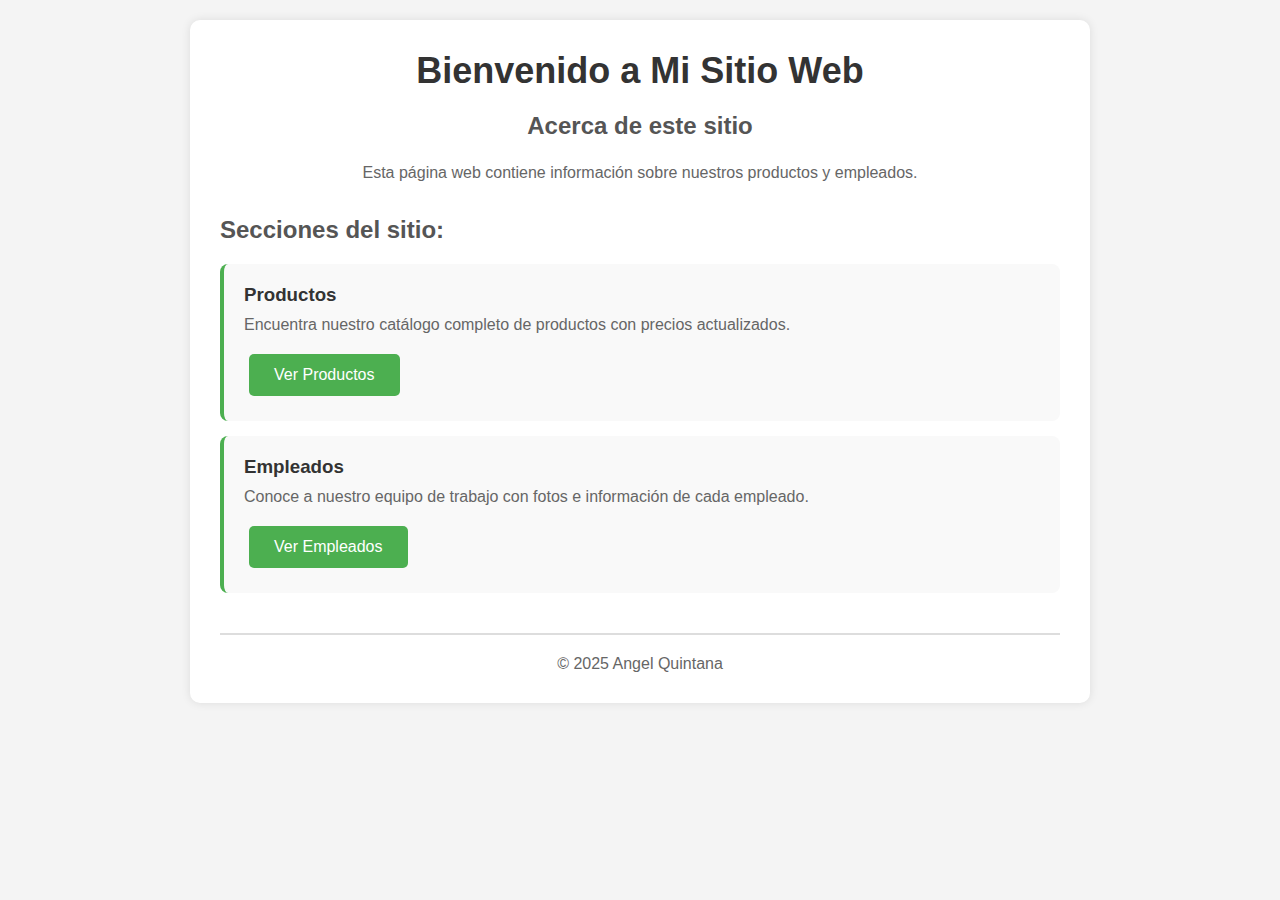
<file: index.html>
<!DOCTYPE html>
<html lang="es">
<head>
    <meta charset="UTF-8">
    <meta name="viewport" content="width=device-width, initial-scale=1.0">
    <title>Página Principal - Mi Sitio Web</title>
    <link rel="stylesheet" href="estilos.css">
</head>
<body>
    <div class="contenedor">
        <h1 class="titulo-animado">Bienvenido a Mi Sitio Web</h1>
        
        <div class="descripcion">
            <h2 class="subtitulo-animado">Acerca de este sitio</h2>
            <p>Esta página web contiene información sobre nuestros productos y empleados.</p>
        </div>

        <div class="navegacion">
            <h2 class="subtitulo-animado">Secciones del sitio:</h2>
            
            <div class="tarjeta">
                <h3>Productos</h3>
                <p>Encuentra nuestro catálogo completo de productos con precios actualizados.</p>
                <a href="productos.html">
                    <button class="boton-nav">Ver Productos</button>
                </a>
            </div>

            <div class="tarjeta">
                <h3>Empleados</h3>
                <p>Conoce a nuestro equipo de trabajo con fotos e información de cada empleado.</p>
                <a href="empleados.html">
                    <button class="boton-nav">Ver Empleados</button>
                </a>
            </div>
        </div>

        <footer>
            <p>© 2025 Angel Quintana</p>
        </footer>
    </div>
</body>
</html>
</file>
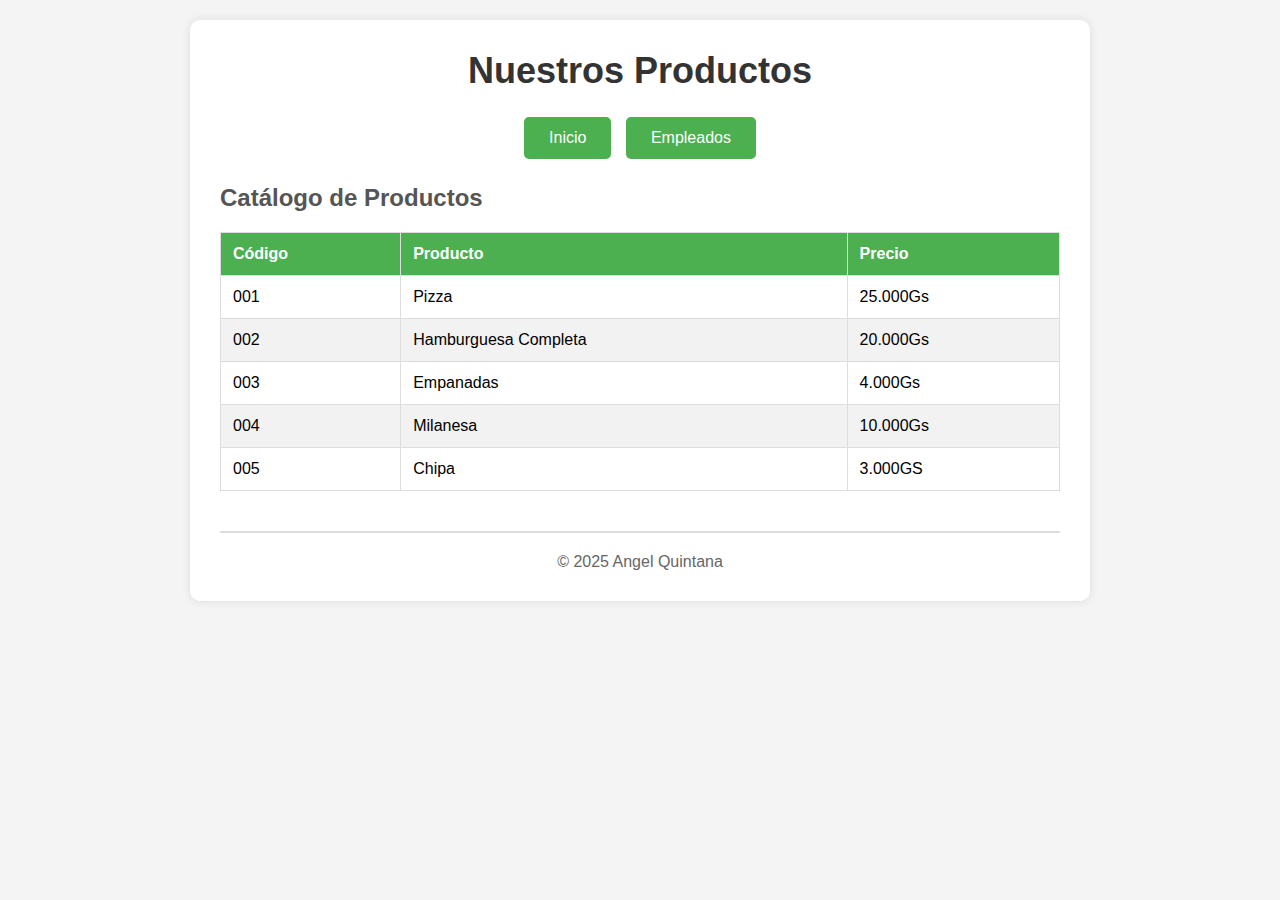
<file: productos.html>
<!DOCTYPE html>
<html lang="es">
<head>
    <meta charset="UTF-8">
    <meta name="viewport" content="width=device-width, initial-scale=1.0">
    <title>Productos - Mi Sitio Web</title>
    <link rel="stylesheet" href="estilos.css">
</head>
<body>
    <div class="contenedor">
        <h1 class="titulo-animado">Nuestros Productos</h1>

        <div class="menu-navegacion">
            <a href="index.html"><button class="boton-nav">Inicio</button></a>
            <a href="empleados.html"><button class="boton-nav">Empleados</button></a>
        </div>

        <h2 class="subtitulo-animado">Catálogo de Productos</h2>

               
          <table class="tabla-productos">
    <thead>
        <tr>
            <th>Código</th>
            <th>Producto</th>
            <th>Precio</th>
        </tr>
    </thead>
    <tbody>
        <tr>
            <td>001</td>
            <td>Pizza </td>
            <td>25.000Gs</td>
        </tr>
        <tr>
            <td>002</td>
            <td>Hamburguesa Completa</td>
            <td>20.000Gs</td>
        </tr>
        <tr>
            <td>003</td>
            <td>Empanadas</td>
            <td>4.000Gs</td>
        </tr>
        <tr>
            <td>004</td>
            <td>Milanesa</td>
            <td>10.000Gs</td>
        </tr>
        <tr>
            <td>005</td>
            <td>Chipa</td>
            <td>3.000GS</td>
        </tr>
    </tbody>
</table>

        <footer>
            <p>© 2025  Angel Quintana</p>
        </footer>
    </div>
</body>
</html>
</file>
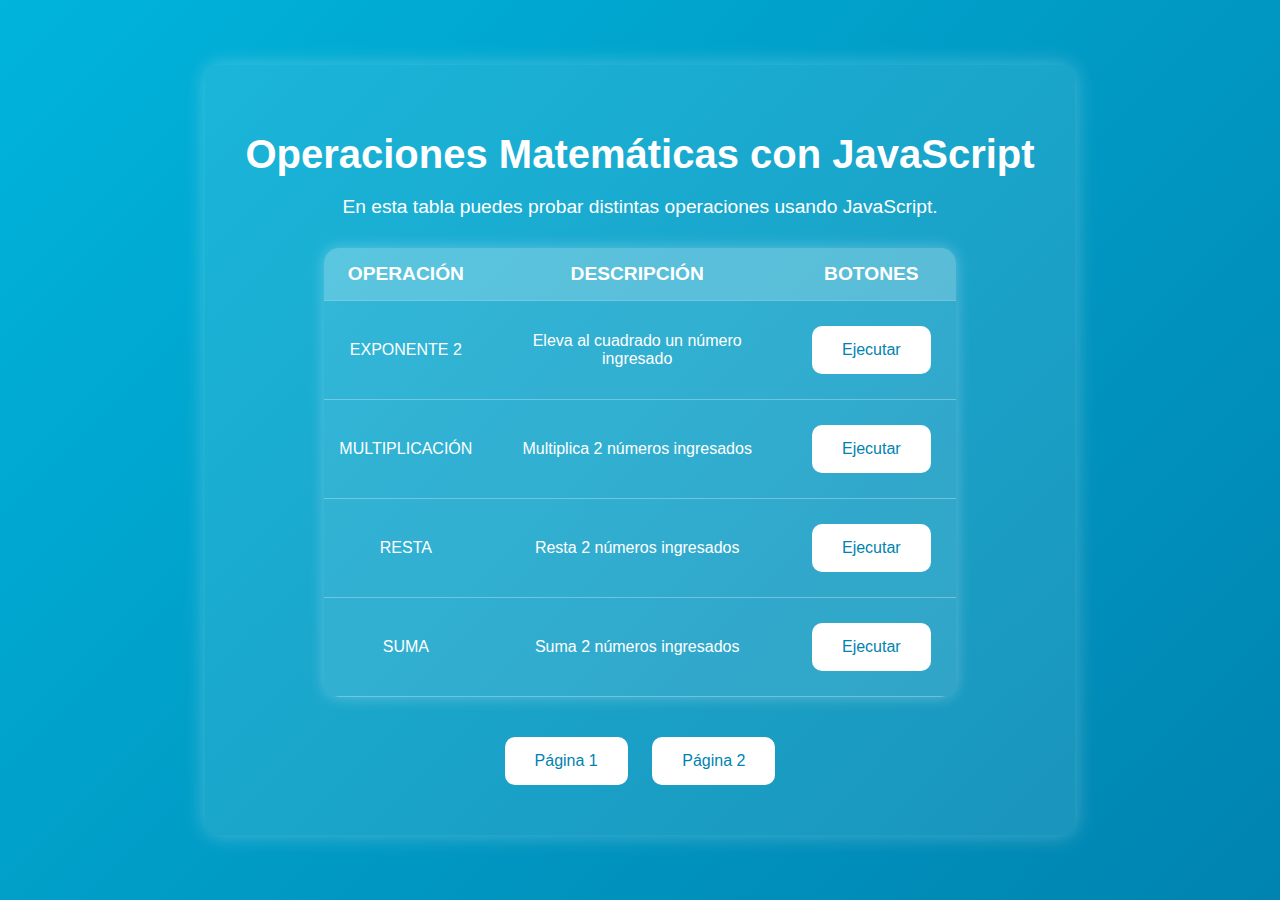
<file: tareaenclase3/pagina3.html>
<!DOCTYPE html>
<html lang="es">
<head>
  <meta charset="UTF-8">
  <meta name="viewport" content="width=device-width, initial-scale=1.0">
  <title>Página 3 - Operaciones JS</title>
  <link rel="stylesheet" href="styles.css">
</head>
<body>
  <div class="container">
    <h1>Operaciones Matemáticas con JavaScript</h1>
    <p>En esta tabla puedes probar distintas operaciones usando JavaScript.</p>

    <table class="tabla">
      <thead>
        <tr>
          <th class="encabezado animEnc1">OPERACIÓN</th>
          <th class="encabezado animEnc2">DESCRIPCIÓN</th>
          <th class="encabezado animEnc3">BOTONES</th>
        </tr>
      </thead>
      <tbody>
        <tr>
          <td>EXPONENTE 2</td>
          <td>Eleva al cuadrado un número ingresado</td>
          <td><button class="boton" onclick="exponente()">Ejecutar</button></td>
        </tr>
        <tr>
          <td>MULTIPLICACIÓN</td>
          <td>Multiplica 2 números ingresados</td>
          <td><button class="boton" onclick="multiplicacion()">Ejecutar</button></td>
        </tr>
        <tr>
          <td>RESTA</td>
          <td>Resta 2 números ingresados</td>
          <td><button class="boton" onclick="resta()">Ejecutar</button></td>
        </tr>
        <tr>
          <td>SUMA</td>
          <td>Suma 2 números ingresados</td>
          <td><button class="boton" onclick="suma()">Ejecutar</button></td>
        </tr>
      </tbody>
    </table>

    <div class="botones">
      <button class="boton" onclick="location.href='index.html'">Página 1</button>
      <button class="boton" onclick="location.href='pagina2.html'">Página 2</button>
    </div>
  </div>

  <script src="pagina3.js"></script>
</body>
</html>
</file>
<file: estilos.css>
/* Estilos generales */
* {
    margin: 0;
    padding: 0;
    box-sizing: border-box;
}

body {
    font-family: Arial, sans-serif;
    background-color: #f4f4f4;
    padding: 20px;
}

.contenedor {
    max-width: 900px;
    margin: 0 auto;
    background-color: white;
    padding: 30px;
    border-radius: 10px;
    box-shadow: 0 0 10px rgba(0,0,0,0.1);
}

/* Animación de títulos */
.titulo-animado {
    text-align: center;
    color: #333;
    font-size: 36px;
    margin-bottom: 20px;
    animation: aparecer 2s infinite;
}

@keyframes aparecer {
    0%, 100% {
        transform: scale(1);
        color: #333;
    }
    50% {
        transform: scale(1.1);
        color: #4CAF50;
    }
}

.subtitulo-animado {
    color: #555;
    margin: 20px 0;
    animation: deslizar 3s infinite;
}

@keyframes deslizar {
    0%, 100% {
        transform: translateX(0);
    }
    50% {
        transform: translateX(10px);
    }
}

/* Descripción */
.descripcion {
    text-align: center;
    margin-bottom: 30px;
}

.descripcion p {
    color: #666;
    font-size: 16px;
    line-height: 1.6;
}

/* Navegación */
.navegacion {
    margin: 30px 0;
}

.tarjeta {
    background-color: #f9f9f9;
    padding: 20px;
    margin: 15px 0;
    border-radius: 8px;
    border-left: 4px solid #4CAF50;
}

.tarjeta h3 {
    color: #333;
    margin-bottom: 10px;
}

.tarjeta p {
    color: #666;
    margin-bottom: 15px;
}

/* Botones de navegación */
.boton-nav {
    background-color: #4CAF50;
    color: white;
    padding: 12px 25px;
    border: none;
    border-radius: 5px;
    cursor: pointer;
    font-size: 16px;
    transition: all 0.3s;
    margin: 5px;
}

.boton-nav:hover {
    background-color: #45a049;
    transform: scale(1.05);
}

.boton-nav:active {
    transform: scale(0.95);
}

.menu-navegacion {
    text-align: center;
    margin: 20px 0;
}

/* Tabla de productos */
.tabla-productos {
    width: 100%;
    border-collapse: collapse;
    margin: 20px 0;
}

.tabla-productos thead {
    background-color: #4CAF50;
    color: white;
}

.tabla-productos th,
.tabla-productos td {
    padding: 12px;
    text-align: left;
    border: 1px solid #ddd;
}

.tabla-productos tbody tr:nth-child(even) {
    background-color: #f2f2f2;
}

.tabla-productos tbody tr:hover {
    background-color: #e8f5e9;
}

/* Galería de empleados */
.galeria-empleados {
    display: flex;
    flex-wrap: wrap;
    justify-content: space-around;
    gap: 20px;
    margin: 30px 0;
}

.empleado {
    text-align: center;
    background-color: #f9f9f9;
    padding: 20px;
    border-radius: 10px;
    width: 200px;
}

.foto-empleado {
    width: 150px;
    height: 150px;
    border-radius: 50%;
    border: 4px solid #4CAF50;
    animation: rotar 5s infinite;
    transition: all 0.3s;
}

.foto-empleado:hover {
    transform: scale(1.2);
    border-color: #FF9800;
}

@keyframes rotar {
    0%, 100% {
        transform: rotate(0deg);
    }
    50% {
        transform: rotate(5deg);
    }
}

.empleado h3 {
    color: #333;
    margin: 10px 0 5px 0;
}

.empleado p {
    color: #666;
    font-size: 14px;
}

/* Footer */
footer {
    text-align: center;
    margin-top: 40px;
    padding-top: 20px;
    border-top: 2px solid #ddd;
    color: #666;
}
</file>
<file: tareaenclase3/styles.css>
body {
    font-family: Arial, sans-serif;
    background: linear-gradient(135deg, #00b4db, #0083b0);
    color: white;
    display: flex;
    justify-content: center;
    align-items: center;
    height: 100vh;
    margin: 0;
}

.container {
    text-align: center;
    background: rgba(255, 255, 255, 0.1);
    padding: 40px;
    border-radius: 15px;
    box-shadow: 0 0 20px rgba(255,255,255,0.3);
}

h1 {
    font-size: 2.5em;
    margin-bottom: 10px;
}

p {
    font-size: 1.2em;
}

.botones {
    margin-top: 30px;
}

.boton {
    background: #ffffff;
    color: #0083b0;
    border: none;
    padding: 15px 30px;
    font-size: 1em;
    margin: 10px;
    border-radius: 10px;
    cursor: pointer;
    transition: all 0.3s ease;
}

.boton:hover {
    background: #0083b0;
    color: #fff;
    transform: scale(1.1);
    box-shadow: 0 0 10px #fff;
}
/* ---- GALERÍA ---- */
.galeria {
  display: flex;
  flex-wrap: wrap;
  justify-content: center;
  gap: 20px;
  margin-top: 30px;
}

.img {
  border-radius: 15px;
  cursor: pointer;
  width: 250px;
  height: 200px;
  object-fit: cover;
  transition: all 0.5s ease;
}

/* Animaciones diferentes */
.anim1:hover {
  transform: scale(1.1) rotate(5deg);
}

.anim2:hover {
  transform: translateY(-10px);
  box-shadow: 0 0 20px white;
}

.anim3:hover {
  filter: grayscale(100%);
}

.anim4:hover {
  transform: rotate(-10deg) scale(1.2);
}

.anim5:hover {
  opacity: 0.7;
  transform: scale(1.1);
}
/* ===== TABLA ===== */
.tabla {
  width: 80%;
  margin: 30px auto;
  border-collapse: collapse;
  text-align: center;
  background: rgba(255, 255, 255, 0.1);
  border-radius: 15px;
  overflow: hidden;
  box-shadow: 0 0 15px rgba(255,255,255,0.3);
}

.tabla th, .tabla td {
  padding: 15px;
  border-bottom: 1px solid rgba(255,255,255,0.3);
  color: white;
}

.tabla th {
  background: rgba(255,255,255,0.2);
  font-size: 1.2em;
  text-transform: uppercase;
}

/* Animaciones para encabezados */
@keyframes mover {
  0%, 100% { transform: translateY(0); }
  50% { transform: translateY(-5px); }
}

.animEnc1 {
  animation: mover 2s infinite ease-in-out;
}
.animEnc2 {
  animation: mover 2s infinite ease-in-out 0.5s;
}
.animEnc3 {
  animation: mover 2s infinite ease-in-out 1s;
}
</file>
